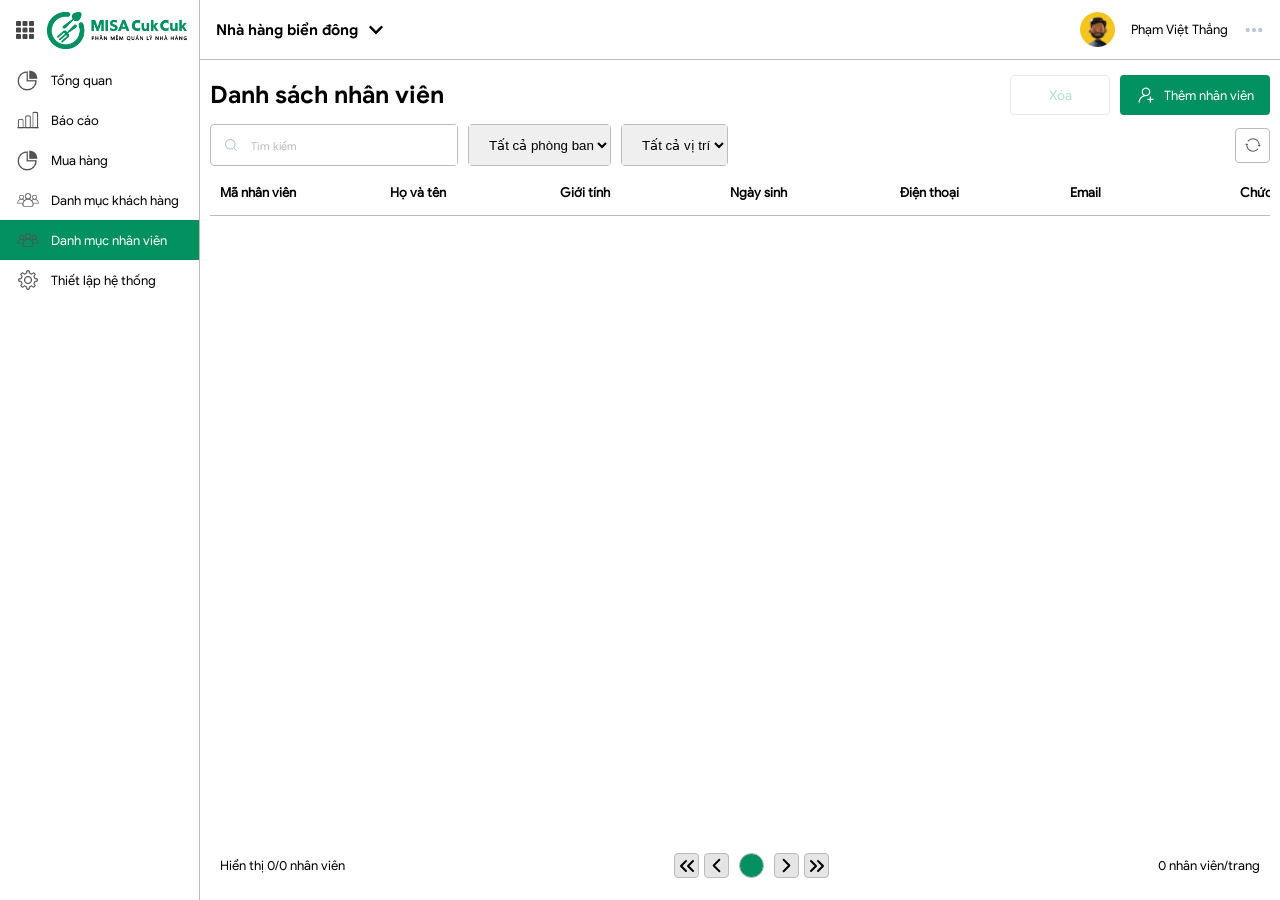
<file: WDT2020.MS3.PVThang.Frontend/page/employee.html>
﻿<!DOCTYPE html>
<html>
<head>
    <meta charset="utf-8" />
    <title>MISA CUKCUK - customer</title>
    <link href="../lib/jquery-ui.css" rel="stylesheet" />
    <link href="../css/main.css" rel="stylesheet" />
    <link href="../css/page/employee.css" rel="stylesheet" />
</head>
<body>
    <div class="menu">
        <div class="logo">
            <div class="icon-bar"></div>
            <div class="logo-page"></div>
        </div>
        <div class="menu__content">
            <div class="menu__item">
                <div class="menu__icon icon--dashboard"></div>
                <div class="menu__text">Tổng quan</div>
            </div>
            <div class="menu__item">
                <div class="menu__icon icon--report"></div>
                <div class="menu__text">Báo cáo</div>
            </div>
            <div class="menu__item">
                <div class="menu__icon icon--dashboard"></div>
                <div class="menu__text">Mua hàng</div>
            </div>
            <div class="menu__item">
                <div class="menu__icon icon--dic-employee"></div>
                <div class="menu__text">Danh mục khách hàng</div>
            </div>
            <div class="menu__item focus">
                <div class="menu__icon icon--dic-employee"></div>
                <div class="menu__text">Danh mục nhân viên</div>
            </div>
            <div class="menu__item">
                <div class="menu__icon icon--setting"></div>
                <div class="menu__text">Thiết lập hệ thống</div>
            </div>
        </div>
    </div>

    <div class="header">
        <div class="header__title">
            <div class="title__text title2">Nhà hàng biển đông</div>
            <div class="title__icon"></div>
        </div>
        <div class="account">
            <div class="account__image"></div>
            <div class="account__name">Phạm Việt Thắng</div>
            <div class="account__icon"></div>
        </div>
    </div>

    <div class="content">
        <div class="content__title">
            <div class="title__text heading">Danh sách nhân viên</div>
            <div class="title__button">
                <button class="button--icon add--employee">
                    <div class="icon icon--add--employee"></div>
                    <div class="text">Thêm nhân viên</div>
                </button>
            </div><div class="title__button">
                <button class="button--second delete--employee" disabled>Xóa</button>
            </div>
        </div>
        <div class="option">
            <div class="option__filter">
                <div class="input--icon">
                    <div class="icon icon--search"></div>
                    <input type="text" placeholder="Tìm kiếm">
                </div>
            </div>
            <div class="option__filter">
                <div class="drop--down filter__department">
                    <select>
                        <option value="-">Tất cả phòng ban</option>
                        
                    </select>
                </div>
            </div>
            <div class="option__filter">
                <div class="drop--down filter__position">
                    <select>
                        <option value="-">Tất cả vị trí</option>
                    </select>
                </div>
            </div>
            <div class="option__button">
                <button class="btn icon--refresh"></button>
            </div>
        </div>
        <div class="table">
            <table border="0">
                <thead>
                    <tr>
                        <th>Mã nhân viên</th>
                        <th>Họ và tên</th>
                        <th>Giới tính</th>
                        <th>Ngày sinh</th>
                        <th>Điện thoại</th>
                        <th>Email</th>
                        <th>Chức vụ</th>
                        <th>Phòng ban</th>
                        <th>Mức lương cơ bản</th>
                        <th>Tình trạng công việc</th>
                    </tr>
                </thead>
                <tbody>
                </tbody>
            </table>
        </div>
        <div class="footer">
            <div class="footer__center__container">
                <div class="footer__center">
                    <button class="btn--first first--page icon--first"></button>
                    <button class="btn--first prev--page icon--previous"></button>
                    <but id="list--page">
                        <button class="btn--second number--page current--page"></button>
                    </but>
                    <button class="btn--first next--page icon--next"></button>
                    <button class="btn--first last--page icon--last"></button>
                </div>
            </div>
            <div class="footer__left">Hiển thị&nbsp;<span id="display--employees">0</span>/<span id="total--employees">0</span>&nbsp;nhân viên</div>
            <div class="footer__right">0 nhân viên/trang</div>
        </div>
    </div>

    <div class="dialog__add" id="dial" title="Thông tin nhân viên">
        <div class="container">
            <div class="container__content">
                <div class="content__left">
                    <div id="image"></div>
                    <div class="text">(Vui lòng chọn ảnh có định dạng .jpg, .jpeg, .png, .gif.)</div>
                </div>
                <div class="content__right">
                    <table border="0">
                        <tbody>
                            <tr>
                                <td colspan="2">A.THÔNG TIN CHUNG</td>
                            </tr>
                            <tr>
                                <td>
                                    <label>Mã nhân viên (<span class="red">*</span>)</label>
                                    <div class="input required">
                                        <input type="text" id="EmployeeCode"/>
                                    </div>
                                </td>
                                <td>
                                    <label>Họ và tên (<span class="red">*</span>)</label>
                                    <div class="input required">
                                        <input type="text" id="FullName"/>
                                    </div>
                                </td>
                            </tr>
                            <tr>
                                <td>
                                    <label>Ngày sinh</label>
                                    <div class="input">
                                        <input type="date" id="DateOfBirth"/>
                                    </div>
                                </td>
                                <td>
                                    <label>Giới tính</label>
                                    <div class="drop--down">
                                        <select id="Gender">
                                            <option value="0">Nam</option>
                                            <option value="1">Nữ</option>
                                            <option value="2">Khác</option>
                                        </select>
                                    </div>
                                </td>
                            </tr>
                            <tr>
                                <td>
                                    <label>Số CMTND/ Căn cước (<span class="red">*</span>)</label>
                                    <div class="input required">
                                        <input type="text" id="IdentityNumber"/>
                                    </div>
                                </td>
                                <td>
                                    <label>Ngày cấp</label>
                                    <div class="input">
                                        <input type="date" id="IdentityDate"/>
                                    </div>
                                </td>
                            </tr>
                            <tr>
                                <td>
                                    <label>Nơi cấp</label>
                                    <div class="input">
                                        <input type="text" id="IdentityPlace"/>
                                    </div>
                                </td>
                            </tr>
                            <tr>
                                <td>
                                    <label>Email (<span class="red">*</span>)</label>
                                    <div class="input required">
                                        <input type="email" id="Email"/>
                                    </div>
                                </td>
                                <td>
                                    <label>Số điện thoại (<span class="red">*</span>)</label>
                                    <div class="input required">
                                        <input type="text" id="PhoneNumber"/>
                                    </div>
                                </td>
                            </tr>
                            <tr>
                                <td colspan="2">A.THÔNG TIN CÔNG VIỆC</td>
                            </tr>
                            <tr>
                                <td>
                                    <label>Vị trí</label>
                                    <div class="drop--down position">
                                        <select id="PositionId">
                                        </select>
                                    </div>
                                </td>
                                <td>
                                    <label>Phòng ban</label>
                                    <div class="drop--down department">
                                        <select id="DepartmentId">
                                        </select>
                                    </div>
                                </td>
                            </tr>
                            <tr>
                                <td>
                                    <label>Mã số thuế cá nhân</label>
                                    <div class="input">
                                        <input type="text" id="PersonalTaxCode"/>
                                    </div>
                                </td>
                                <td>
                                    <label>Mức lương cơ bản</label>
                                    <div class="input">
                                        <input type="text" id="Salary"/>
                                    </div>
                                </td>
                            </tr>
                            <tr>
                                <td>
                                    <label>Ngày gia nhập công ty</label>
                                    <div class="input">
                                        <input type="date" id="JoinDate"/>
                                    </div>
                                </td>
                                <td>
                                    <label>Tình trạng công việc</label>
                                    <div class="drop--down">
                                        <select id="JobStatus">
                                            <option value="2">Đang thử việc</option>
                                            <option value="0">Đang làm việc</option>
                                            <option value="1">Đã nghỉ việc</option>
                                        </select>
                                    </div>
                                </td>
                            </tr>
                        </tbody>
                    </table>
                </div>
            </div>
            <div class="container__footer">
                <button class="button--icon button--save" id="btnSave">
                    <div class="icon icon--save"></div>
                    <div class="text">Lưu</div>
                </button>
                <button class="button--second button--cancel">Hủy</button>
            </div>
        </div>
    </div>

    <div id="dialog__delete" title="Cảnh báo!">
        <div class="container">
            <div class="container__content">Bạn có chắc chắn muốn xóa nhân viên <span class="employee--code--delete"></span> không?</div>
            <div class="container__footer">
                <button class="button--second yes">Đồng ý</button>
                <button class="button--second no">Hủy</button>
            </div>
        </div>
    </div>
    
    <script src="../lib/jquery-3.5.1.min.js"></script>
    <script src="../lib/jquery-ui.js"></script>
    <script src="../js/page/employee.js"></script>
</body>
</html>
</file>
<file: WDT2020.MS3.PVThang.Frontend/css/main.css>
﻿@import url('components/text.css');
@import url('components/button.css');
@import url('components/dropdown.css');
@import url('components/input.css');
@import url('layout/content.css');
@import url('layout/header.css');
@import url('layout/menu.css');

@font-face {
    font-family: 'GoogleSans-Bold';
    src: url('../content/font/GoogleSans-Bold.otf') format('opentype');
}

@font-face {
    font-family: 'GoogleSans-Italic';
    src: url('../content/font/GoogleSans-Italic.otf') format('opentype');
}

@font-face {
    font-family: 'GoogleSans-Regular';
    src: url('../content/font/GoogleSans-Regular.otf') format('opentype');
}

@font-face {
    font-family: 'GoogleSans-Medium';
    src: url('../content/font/GoogleSans-Medium.otf') format('opentype');
}

body {
    font-family: GoogleSans-Regular;
    font-size: 13px;
    font-style: normal;
    margin: 0px;
}
</file>
<file: WDT2020.MS3.PVThang.Frontend/css/page/employee.css>
﻿.dialog__add .container{
    width: 800px;
    height: 700px;
    background-color: #ffffff;
    border-radius: 5px;
    overflow: hidden;
}

    .dialog__add .container .container__content {
        width: calc(100% - 20px);
        height: calc(100% - 50px - 20px);
        display: flex;
        padding: 10px;
    }

        .dialog__add .container .container__content .content__left {
            flex: 2;
            padding: 10px;
        }

            .dialog__add .container .container__content .content__left #image {
                width: 160px;
                height: 160px;
                border: 1px solid #bbbbbb;
                border-radius: 50%;
                margin: auto;
                margin-bottom: 10px;
                background: url('../../content/img/default-avatar.jpg') no-repeat center;
                background-size: contain;
                cursor: pointer;
            }

            .dialog__add .container .container__content .content__left .text {
                text-align: center;
            }

        .dialog__add .container .container__content .content__right {
            flex: 5;
        }

            .dialog__add .container .container__content .content__right table {
                border-collapse: collapse;
                width: 100%;
                height: 100%;
            }

                .dialog__add .container .container__content .content__right table td {
                    width: 50%;
                    padding: 0 5px 0 5px;
                }

                    .dialog__add .container .container__content .content__right table td label {
                        line-height: 1.5;
                    }


    .dialog__add .container .container__footer {
        width: 100%;
        height: 50px;
        background-color: #E5E5E5;
    }

        .dialog__add .container .container__footer button {
            float: right;
            margin-right: 15px;
            margin-top: 5px;
        }

            .dialog__add .container .container__footer button.button--cancel {
                background-color: #E5E5E5;
            }

                .dialog__add .container .container__footer button.button--cancel:hover {
                    background-color: #efefef;
                }  

.icon--save {
    background: url('../../content/icon/add.png') no-repeat center;
    background-size: contain;
}

.icon-x {
    background: url('../../content/icon/x.svg') no-repeat center;
    background-size: contain;
}

.red {
    color: #ff0000;
}

.required--error, .required--error:focus {
    border: 1px solid #ff0000 !important;
}

#dialog__delete .container {
    width: 400px;
    height: auto;
    font-size: 15px;
    padding-left: 10px;
    padding-right: 10px;
}

    #dialog__delete .container .container__content {
        width: 100%;
        padding-top: 10px;
        padding-bottom: 20px;
    }

    #dialog__delete .container .container__footer {
        width: 100%;
        height: 50px;
        display: flex;
        justify-content: center;
        align-items: center;
    }

        #dialog__delete .container .container__footer button{
            margin: 0 5px 0 5px;
        }
</file>
